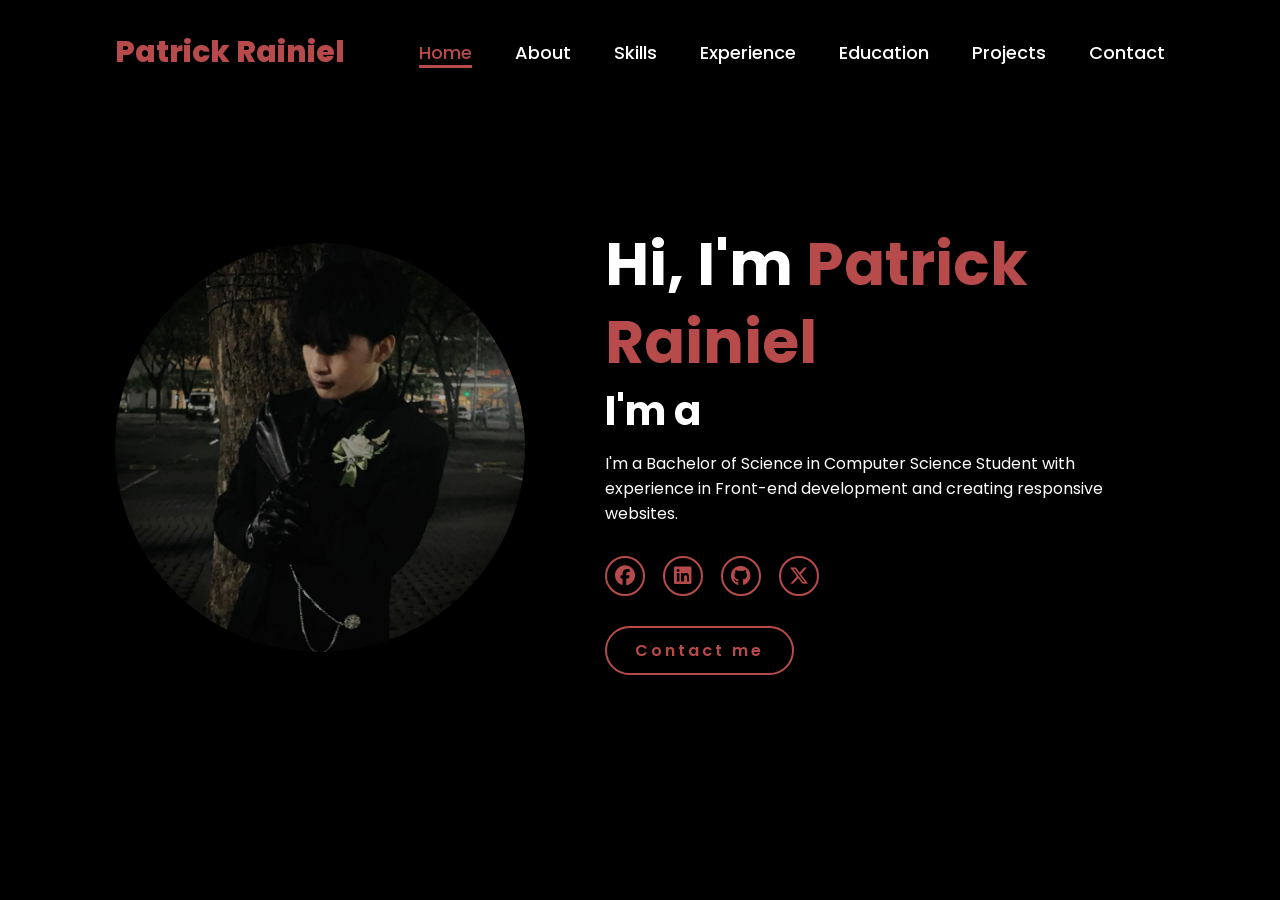
<file: index.html>
<!DOCTYPE html>
<html lang="en">
<head>
    <meta charset="UTF-8">
    <meta name="viewport" content="width=device-width, initial-scale=1.0">
    <link rel="stylesheet" href="https://cdnjs.cloudflare.com/ajax/libs/font-awesome/6.5.2/css/all.min.css">
    <title>Patrick Rainiel's Portfolio</title>
    <link rel="stylesheet" href="style.css">
</head>
<body>
    <header>
        <a href = "#" class="logo">Patrick Rainiel</a>

        <nav>
            <a href="#home" class = "active">Home</a>   
            <a href="#about">About</a>
            <a href="#skills">Skills</a>
            <a href="#experience">Experience</a>
            <a href="#education">Education</a>
            <a href="#projects">Projects</a>
            <a href="#contact">Contact</a>
        </nav>
    </header>
    <section class = "home">
    <div class ="home-img">
        <img src="Images/PatrickRainiel.jpg" alt="Patrick Rainiel">
    </div>
    <div class = "home-content">
        <h1>Hi, I'm <span>Patrick Rainiel</span></h1>
        <h3>I'm a <span></span></h3>
        <p>I'm a Bachelor of Science in Computer Science Student with experience in Front-end development and creating responsive websites.</p>
        <div class="social-icons">
            <a href="https://www.facebook.com/patrainiel0905"><i class="fa-brands fa-facebook"></i></a>
            <a href="#"><i class="fa-brands fa-linkedin"></i></a>
            <a href="https://github.com/nobleprecipitation-jpg"><i class="fa-brands fa-github"></i></a>
            <a href="https://x.com/NobleRainiel"><i class="fa-brands fa-x-twitter"></i></a>
        </div>
        <a href="#" class="btn">Contact me</a>
        </div>
    </section>
</body>
</html>
</file>
<file: style.css>
@import url('https://fonts.googleapis.com/css2?family=Poppins:wght@100;200;300;400;500;600&display=swap');

* {
    margin: 0;
    padding: 0;
    box-sizing: border-box;
    text-decoration: none;
    border: none;
    outline: none;
    font-family: 'Poppins', sans-serif;
}

html {
    font-size: 62.5%;
}

body {
    width: 100%;
    height: 100vh;
    overflow-x: hidden;
    background-color: black;
    color: white;
}

header {
    margin-top: 20px;
    position: fixed;
    top: 0;
    left: 0;
    width: 100%;
    padding: 1rem 9%;
    background-color: transparent;
    filter: drop-shadow(10px);
    display: flex;
    justify-content: space-between;
    align-items: center;
    z-index: 100;
}

.logo {
    font-size: 3rem;
    color: #b74b4b;
    font-weight: 800;
    cursor: pointer;
    transition: 0.5s ease;
}

.logo:hover {
    transform: scale(1.1);
}

nav a {
    font-size: 1.8rem;
    color: white;
    margin-left: 4rem;
    font-weight: 500;
    transition: 0.3s ease;
    border-bottom: 3px solid transparent;
}

nav a:hover,
nav a.active {
    color: #b74b4b;
    border-bottom: 3px solid #b74b4b;
}

@media(max-width:995px) {
    nav {
        position: absolute;
        display: none;
        top: 0;
        right: 0;
        width: 40%;
        border-left: 3px solid #b74b4b;
        border-bottom: 3px solid #b74b4b;
        border-bottom-left-radius: 2rem;
        padding: 1rem solid;
        background-color: #161616;
        border-top: 0.1rem solid rgba(0, 0, 0, 0.1);
    }

    nav.active {
        display: block;
    }

    nav a {
        display: block;
        font-size: 2rem;
        margin: 3rem 0;
    }

    nav a:hover,
    nav a.active {
        padding: 1rem;
        border-radius: 0.5rem;
        border-bottom: 0.5rem solid #b74b4b;
    }
}

section {
    min-height: 100vh;
    padding: 5rem 9% 5rem;
}

.home {
    display: flex;
    justify-content: center;
    align-items: center;
    gap: 8rem;
    background-color: black;
}

.home .home-content h1 {
    font-size: 6rem;
    font-weight: 700;
    line-height: 1.3;
}

span {
    color: #b74b4b;
}

.home-content h3 {
    font-size: 4rem;
    margin-bottom: 1rem;
    font-weight: 700;
}

.home-content p {
    font-size: 1.6rem;
}

.home-img {
    border-radius: 50%;
}

.home-img img {
    position: relative;
    width: 32vw;
    border-radius: 50%;
    box-shadow: 0 0 25px solid #b74b4b;
    cursor: pointer;
    transition: 0.2s linear;
}

.home-img img:hover {
    font-size: 1.8rem;
    font-weight: 500;
}

.social-icons a {
    display: inline-flex;
    justify-content: center;
    align-items: center;
    width: 4rem;
    height: 4rem;
    background-color: transparent;
    border: 0.2rem solid #b74b4b;
    font-size: 2rem;
    border-radius: 50%;
    margin: 3rem 1.5rem 3rem 0;
    transition: 0.3s ease;
    color: #b74b4b;
}

.social-icons a:hover {
    color: black;
    transform: scale(1.3) translateY(-5px);
    background-color: #b74b4b;
    box-shadow: 0 0 25px #b74b4b;
}

.btn {
    display: inline-block;
    padding: 1rem 2.8rem;
    background-color: black;
    border-radius: 4rem;
    font-size: 1.6rem;
    color: #b74b4b;
    letter-spacing: 0.3rem;
    font-weight: 600;
    border: 2px solid #b74b4b;
    transition: 0.3s ease;
    cursor: pointer;
}

.btn:hover {
    transform: scale3d(1.03);
    background-color: #b74b4b;
    color: black;
    box-shadow: 0 0 25px #b74b4b;
}

.typing-text {
    font-size: 34px;
    font-weight: 600;
    min-width: 280px;
}

.typing-text span {
    position: relative;
}

.typing-text span::before {
    content: "software Developer";
    color: #b74b4b;
    animation: words 20s infinite;
}

.typing-text span::after {
    content: "";
    background-color: black;
    position: absolute;
    width: calc(100% + 8px);
    height: 100%;
    border-left: 3px solid black;
    right: -8;
    animation: cursor 0.6s infinite;
}

@keyframes cursor {
    to {
        border-left: 3px solid #b74b4b;
    }
}

@keyframes words {

    0%,
    20% {
        content: "Web Developer";
    }

    21%,
    40% {
        content: "Developer";
    }

    41%,
    60% {
        content: "Web Designer";
    }

    61%,
    80% {
        content: "BSCS Student";
    }

    81%,
    100% {
        content: "JavaScript Developer";
    }
}

@media (max-width: 1000px) {
    .home {
        gap: 4rem;
    }
}

@media(max-width:995px) {
    .home {
        flex-direction: column;
        margin: 5rem 4rem;
    }

    .home .home-content h3 {
        font-size: 2.5rem;
    }

    .home-content h1 {
        font-size: 5rem;
    }

    .home-img img {
        width: 70vw;
        margin-top: 4rem;
    }
}
</file>
